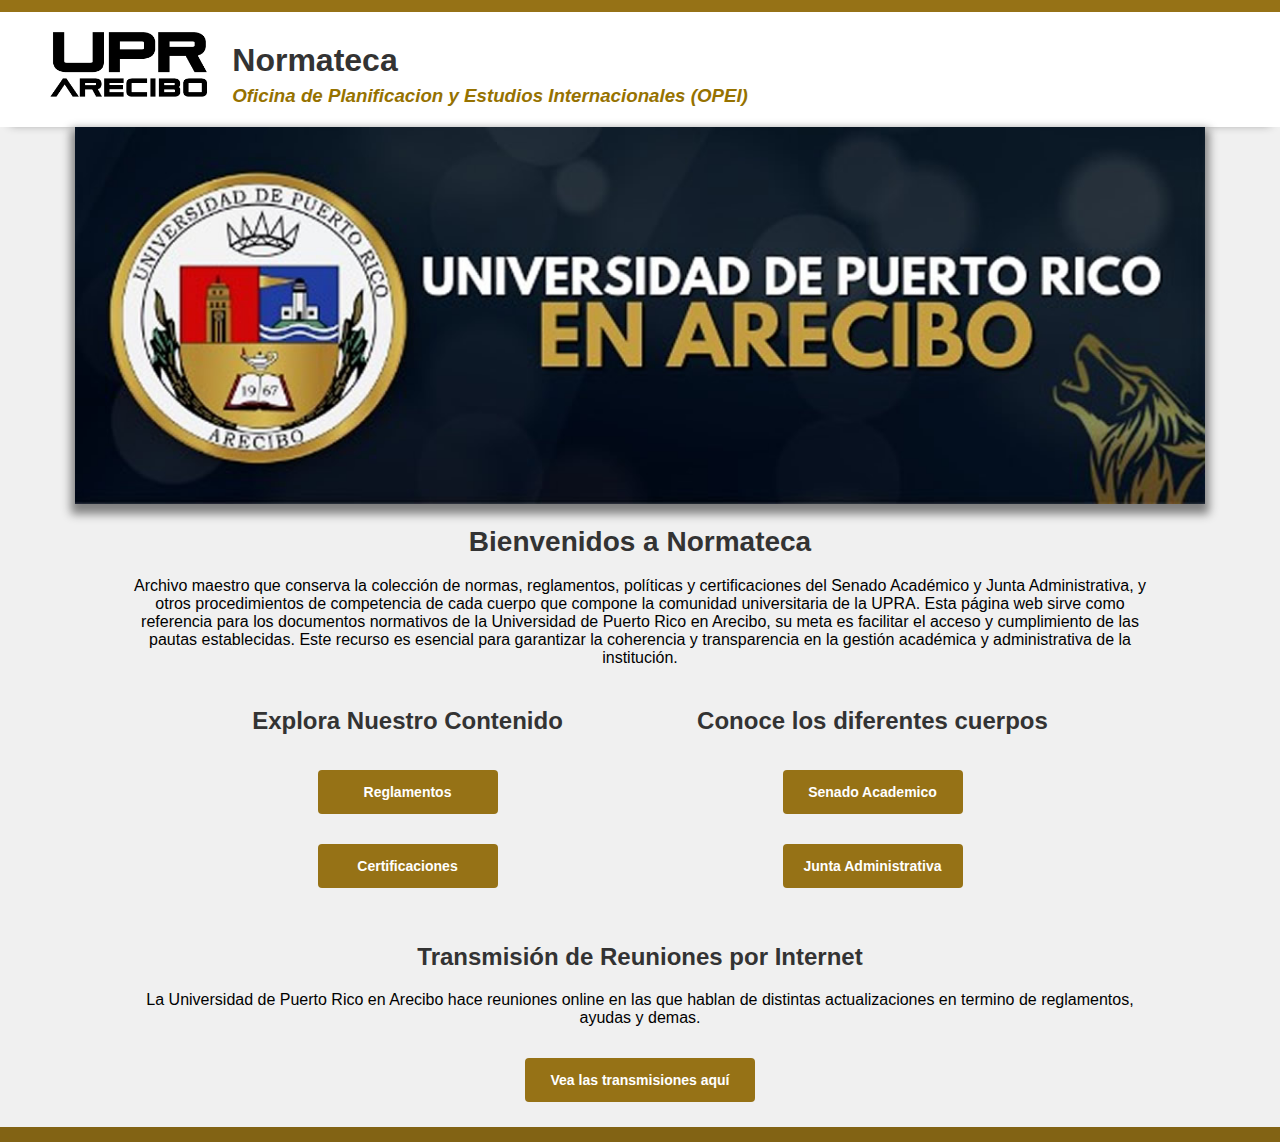
<file: index.html>
<!DOCTYPE html>
<html lang="en">
  <head>
    <meta charset="UTF-8" />
    <meta name="viewport" content="width=device-width, initial-scale=1.0" />
    <title>Normateca</title>
    <link rel="stylesheet" href="assets/css/home.css" />
  </head>
  <body>
    <header>
      <img src="assets/images/arecibo.png" />
      <div>
        <h1>Normateca</h1>
        <h3>
          <i> Oficina de Planificacion y Estudios Internacionales (OPEI) </i>
        </h3>
      </div>
    </header>

    <section class="main">
      <img src="assets/images/uni.jpg" />
      <h1>Bienvenidos a Normateca</h1>
      <p>
        Archivo maestro que conserva la colección de normas, reglamentos,
        políticas y certificaciones del Senado Académico y Junta Administrativa,
        y otros procedimientos de competencia de cada cuerpo que compone la
        comunidad universitaria de la UPRA. Esta página web sirve como
        referencia para los documentos normativos de la Universidad de Puerto
        Rico en Arecibo, su meta es facilitar el acceso y cumplimiento de las
        pautas establecidas. Este recurso es esencial para garantizar la
        coherencia y transparencia en la gestión académica y administrativa de
        la institución.
      </p>

      <div class="container">
        <div class="contenido">
          <h2>Explora Nuestro Contenido</h2>
          <button class="btn">Reglamentos</button>
          <button
            class="btn"
            onclick="window.location.href='./views/search.php'"
          >
            Certificaciones
          </button>
        </div>

        <div class="cuerpos">
          <h2>Conoce los diferentes cuerpos</h2>

          <button class="btn">Senado Academico</button>
          <button class="btn">Junta Administrativa</button>
        </div>
      </div>

      <div>
        <h2>Transmisión de Reuniones por Internet</h2>
        <p>
          La Universidad de Puerto Rico en Arecibo hace reuniones online en las
          que hablan de distintas actualizaciones en termino de reglamentos,
          ayudas y demas.
        </p>
        <button
          class="btn btn-live"
          onclick="window.open('https://www.facebook.com/UPRAoficial?mibextid=LQQJ4d', '_blank')"
        >
          Vea las transmisiones aquí
        </button>
      </div>
    </section>

    <footer></footer>
  </body>
</html>
</file>
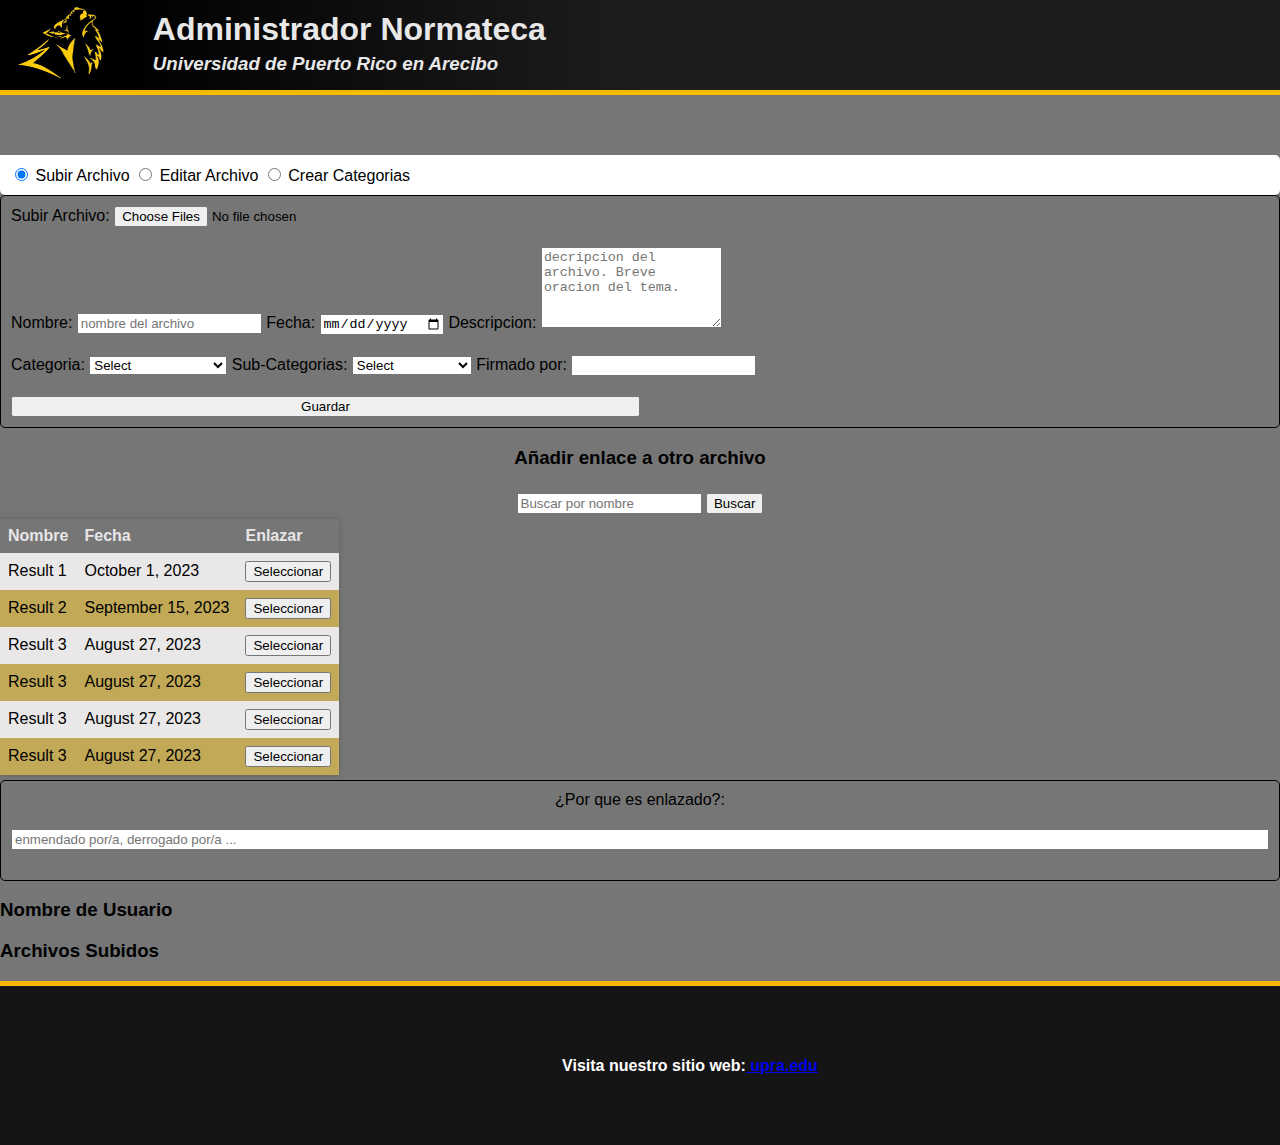
<file: admin.html>
<!DOCTYPE html>
<html lang="en">
  <head>
    <meta charset="UTF-8" />
    <meta name="viewport" content="width=device-width, initial-scale=1.0" />
    <title>Normateca</title>
    <link rel="stylesheet" href="admin.css" />
  </head>
  <body>
    <header>
      <img src="/images/logo.png" />
      <div>
        <h1>Administrador Normateca</h1>
        <h3><i> Universidad de Puerto Rico en Arecibo </i></h3>
      </div>
    </header>

    <section class="container">
      <div class="principales">
        <div class="tabs">
          <input type="radio" name="tab" id="subirBtn" checked />
          <label for="subirBtn">Subir Archivo</label>
          <input type="radio" name="tab" id="editarBtn" />
          <label for="editarBtn">Editar Archivo</label>
          <input type="radio" name="tab" id="crearBtn" />
          <label for="crearBtn">Crear Categorias</label>
        </div>

        <div class="tab-content">
          <div id="subir" class="subir">
            
            <div class="archivo">
              <form>
                <div class="full-size pdf">
                <label for="file"> Subir Archivo: </label
                  ><input type="file" id="file" multiple />
                </div>
                <div class="side-by-side">
                  <label for="filename"> Nombre: </label>
                  <input type="text" id="filename" placeholder="nombre del archivo"/>

                  <label for="fecha"> Fecha: </label
                  ><input type="date" id="fecha" />

                  <label for="decripcion"> Descripcion: </label
                  ><textarea
                    type="text"
                    id="descripcion"
                    rows="5"
                    maxlength="150"
                    placeholder="decripcion del archivo. Breve oracion del tema."
                  ></textarea>
                </div>
                <div class="side-by-side">
                  
                <label for="filename"> Categoria: </label>
                <select id="categorias" name="categorias">
                  <option value="">Select</option>
                  <option value="JA">Junta Academica</option>
                  <option value="SA">Senado Academico</option>
                  <option value="cat1">Categoria 1</option>
                  <option value="cat2">Categoria 2</option>
                </select>

                <label for="filename"> Sub-Categorias: </label>
                <select id="subcategorias" name="subcategorias">
                  <option value="">Select</option>
                  <option value="JA">Certificado</option>
                  <option value="SA">Solicitud</option>
                  <option value="cat1">Aprobado</option>
                  <option value="cat2">Sub-Categoria 2</option>
                </select>
                <label for="firma"> Firmado por: </label
                ><input type="text" id="firma" />
              </div>

              <div class="full-size guarda">
                <input type="submit" value="Guardar" />
              </div>

            </form>
              
            </div>
            <div class="backline">
              <h3>Añadir enlace a otro archivo</h3>

              <div class="search-bar">
                <input type="text" placeholder="Buscar por nombre" />
                <button type="submit">Buscar</button>
              </div>
              <div class="sTable">
              <table>
                <thead>
                  <tr>
                    <th>Nombre</th>
                    <th>Fecha</th>
                    <th>Enlazar</th>
                  </tr>
                </thead>
                <tbody>
                  <tr>
                    <td>Result 1</td>
                    <td>October 1, 2023</td>

                    <td><button>Seleccionar</button></td>
                  </tr>
                  <tr>
                    <td>Result 2</td>
                    <td>September 15, 2023</td>

                    <td><button>Seleccionar</button></td>
                  </tr>
                  <tr>
                    <td>Result 3</td>
                    <td>August 27, 2023</td>

                    <td><button>Seleccionar</button></td>
                  </tr>
                  <tr>
                    <td>Result 3</td>
                    <td>August 27, 2023</td>

                    <td><button>Seleccionar</button></td>
                  </tr>
                  <tr>
                    <td>Result 3</td>
                    <td>August 27, 2023</td>

                    <td><button>Seleccionar</button></td>
                  </tr>
                  <tr>
                    <td>Result 3</td>
                    <td>August 27, 2023</td>

                    <td><button>Seleccionar</button></td>
                  </tr>
                </tbody>
              </table>
              </div>

              <div class="razon">
                <form>
                  <label>¿Por que es enlazado?:</label>
                  <input
                    typw="text"
                    name="razon"
                    placeholder="enmendado por/a, derrogado por/a ..."
                  />
                </form>
              </div>
            </div>
          </div>
          <div id="editar" class="editar" style="display: none">
            
            
            <br />
            <h3>Editar archivo</h3>
            <div class="editInfo">
              <div class="editarchivo">
                <form>
                  <label for="e_filename"> Nombre: </label
                  ><input
                    type="text"
                    id="e_filename"
                    placeholder="nombre del archivo"
                  />

                  <label for="e_fecha"> Fecha: </label
                  ><input type="date" id="e_fecha" />

                  <label for="e_decripcion"> Descripcion: </label
                  ><textarea
                    type="text"
                    id="e_descripcion"
                    rows="5"
                    maxlength="150"
                    placeholder="decripcion del archivo. Breve oracion del tema."
                  ></textarea>
                </form>
                
              </div>

              <div class="editarchivo2">
                <form>
                  <label for="e_cat"> Categoria: </label>
                  <select id="e_categorias" name="categorias">
                    <option value="">Select</option>
                    <option value="JA">Junta Academica</option>
                    <option value="SA">Senado Academico</option>
                    <option value="cat1">Categoria 1</option>
                    <option value="cat2">Categoria 2</option>
                  </select>

                  <label for="e_sub"> Sub-Categorias: </label>
                  <select id="e_subcategorias" name="subcategorias">
                    <option value="">Select</option>
                    <option value="JA">Certificado</option>
                    <option value="SA">Solicitud</option>
                    <option value="cat1">Aprobado</option>
                    <option value="cat2">Sub-Categoria 2</option>
                  </select>
                  <label for="firma"> Firmado por: </label
                  ><input type="text" id="e_firma" />
                  <label>¿Por que es enlazado?:</label>
                  <input
                    typw="text"
                    name="razon"
                    placeholder="enmendado por/a, derrogado por/a ..."
                  />
                  <input class="botonedit" type="submit" value="Guardar" />
                  
                </form>
                
              </div>
              <div class="search-bar">
                <input
                  type="text"
                  placeholder="Buscar archivo a editar por nombre, año, categoria, subcategoria..."
                />
                <button type="submit">Buscar</button>
              </div>
            </div>
            <table>
              <thead>
                <tr>
                  <th>Nombre</th>
                  <th>Fecha</th>
                  <th>Enlazar</th>
                  <th>Editar</th>
                </tr>
              </thead>
              <tbody>
                <tr>
                  <td>Result 1</td>
                  <td>October 1, 2023</td>
                  <td><button>Enlazar</button></td>
                  <td><button>Editar</button></td>
                </tr>
                <tr>
                  <td>Result 2</td>
                  <td>September 15, 2023</td>
                  <td><button>Enlazar</button></td>

                  <td><button>Editar</button></td>
                </tr>
                <tr>
                  <td>Result 3</td>
                  <td>August 27, 2023</td>
                  <td><button>Enlazar</button></td>

                  <td><button>Editar</button></td>
                </tr>
                <tr>
                  <td>Result 3</td>
                  <td>August 27, 2023</td>
                  <td><button>Enlazar</button></td>

                  <td><button>Editar</button></td>
                </tr>
                <tr>
                  <td>Result 3</td>
                  <td>August 27, 2023</td>
                  <td><button>Enlazar</button></td>

                  <td><button>Editar</button></td>
                </tr>
                <tr>
                  <td>Result 3</td>
                  <td>August 27, 2023</td>
                  <td><button>Enlazar</button></td>

                  <td><button>Editar</button></td>
                </tr>
              </tbody>
            </table>
          </div>
          <div id="crear" class="crear" style="display: none">
            <div class="crearForm">
              <form>
                <label> Categoria a añadir: </label>
                <input type="text" />
                <label> Subcategoria a añadir: </label>
                <input type="text" />
              </form>
              <input type="submit" value="Añadir" />
            </div>
          </div>
        </div>
      </div>

      <div class="aside">
        <h3>Nombre de Usuario</h3>
        <h3>Archivos Subidos</h3>
      </div>
    </section>

    <footer>
      <h4>Visita nuestro sitio web:<a href="#"> upra.edu</a></h4>
    </footer>

    <script src="main.js"></script>
  </body>
</html>
</file>
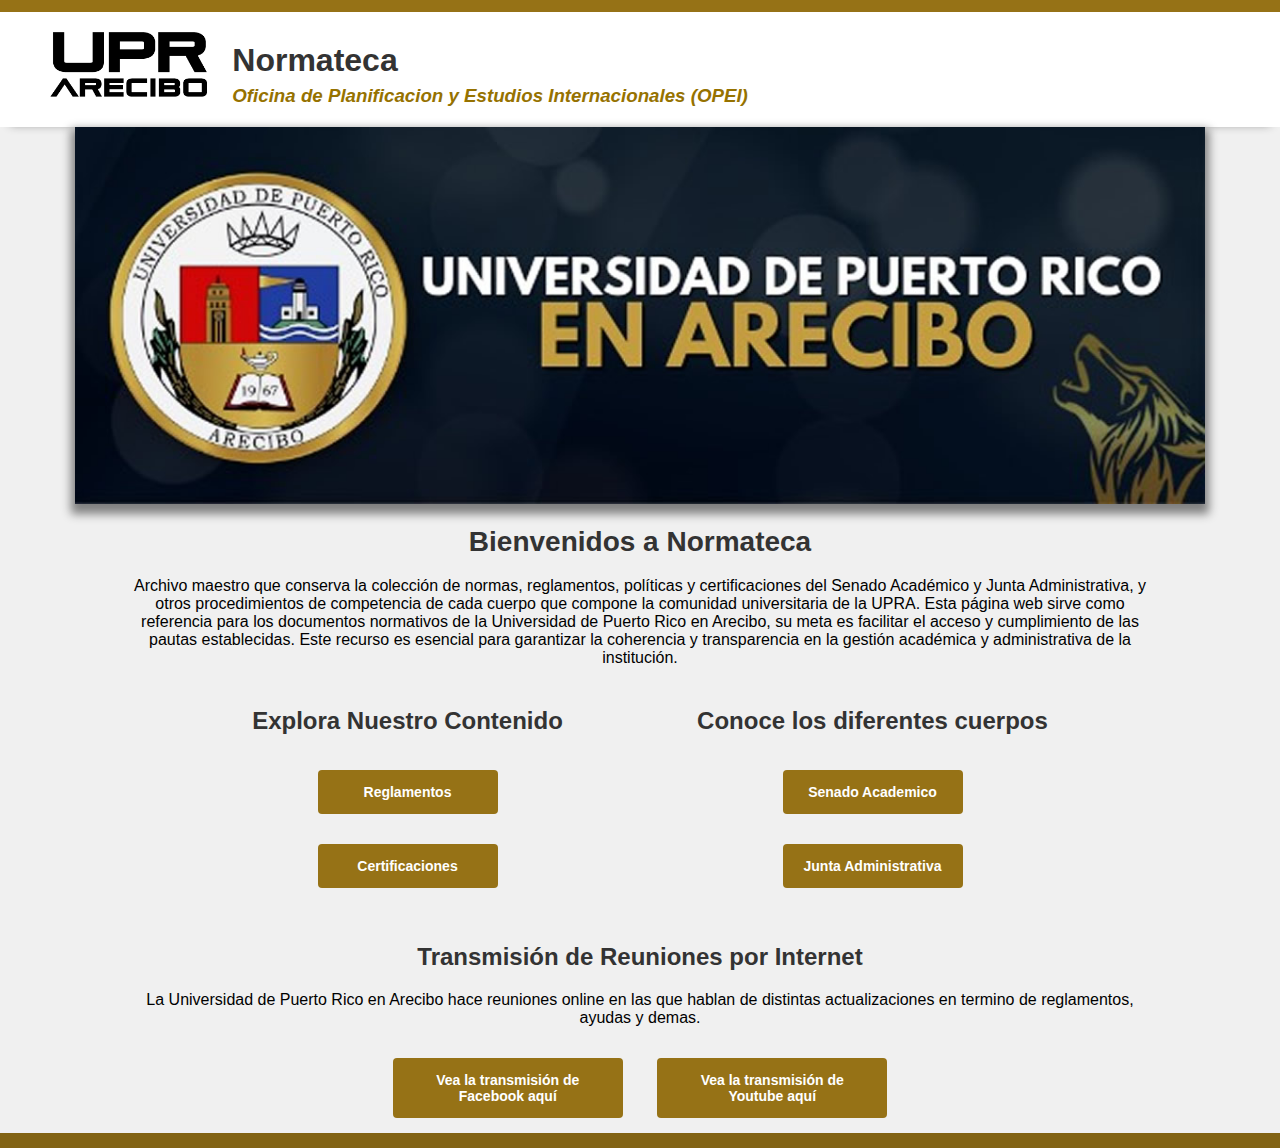
<file: home.html>
<!DOCTYPE html>
<html lang="en">
  <head>
    <meta charset="UTF-8" />
    <meta name="viewport" content="width=device-width, initial-scale=1.0" />
    <title>Normateca</title>
    <link rel="stylesheet" href="assets/css/home.css" />
  </head>
  <body>
    <header>
      <img src="assets/images/arecibo.png" />
      <div>
        <h1>Normateca</h1>
        <h3>
          <i> Oficina de Planificacion y Estudios Internacionales (OPEI) </i>
        </h3>
      </div>
    </header>

    <section class="main">
      <img src="assets/images/uni.jpg" />
      <h1>Bienvenidos a Normateca</h1>
      <p>
        Archivo maestro que conserva la colección de normas, reglamentos,
        políticas y certificaciones del Senado Académico y Junta Administrativa,
        y otros procedimientos de competencia de cada cuerpo que compone la
        comunidad universitaria de la UPRA. Esta página web sirve como
        referencia para los documentos normativos de la Universidad de Puerto
        Rico en Arecibo, su meta es facilitar el acceso y cumplimiento de las
        pautas establecidas. Este recurso es esencial para garantizar la
        coherencia y transparencia en la gestión académica y administrativa de
        la institución.
      </p>

      <div class="container">
        <div class="contenido">
          <h2>Explora Nuestro Contenido</h2>
          <button class="btn" onclick="window.location.href='reglamentos.html'">
            Reglamentos
          </button>
          <button class="btn" onclick="window.location.href='index.html'">
            Certificaciones
          </button>
        </div>

        <div class="cuerpos">
          <h2>Conoce los diferentes cuerpos</h2>

          <button class="btn" onclick="window.location.href='https://upra.edu/upra/senado-academico/#1476889476105-82a2cd13-02d3'">
            Senado Academico 
          </button>
          <button class="btn" onclick="window.location.href='https://upra.edu/upra/junta-administrativa/'">
            Junta Administrativa
          </button>
        </div>
      </div>

      <div>
        <h2>Transmisión de Reuniones por Internet</h2>
        <p>
          La Universidad de Puerto Rico en Arecibo hace reuniones online en las
          que hablan de distintas actualizaciones en termino de reglamentos,
          ayudas y demas.
        </p>
        <button
          class="btn btn-live"
          onclick="window.open('https://www.facebook.com/UPRAoficial?mibextid=LQQJ4d', '_blank')"
        >
          Vea la transmisión de Facebook aquí
        </button>
        <button
          class="btn btn-live"
          onclick="window.open('https://www.youtube.com/watch?v=SFL9CiNGvtw', '_blank')"
        >
        Vea la transmisión de <br> Youtube aquí
        </button>
      </div>
    </section>

    <footer></footer>
  </body>
</html>
</file>
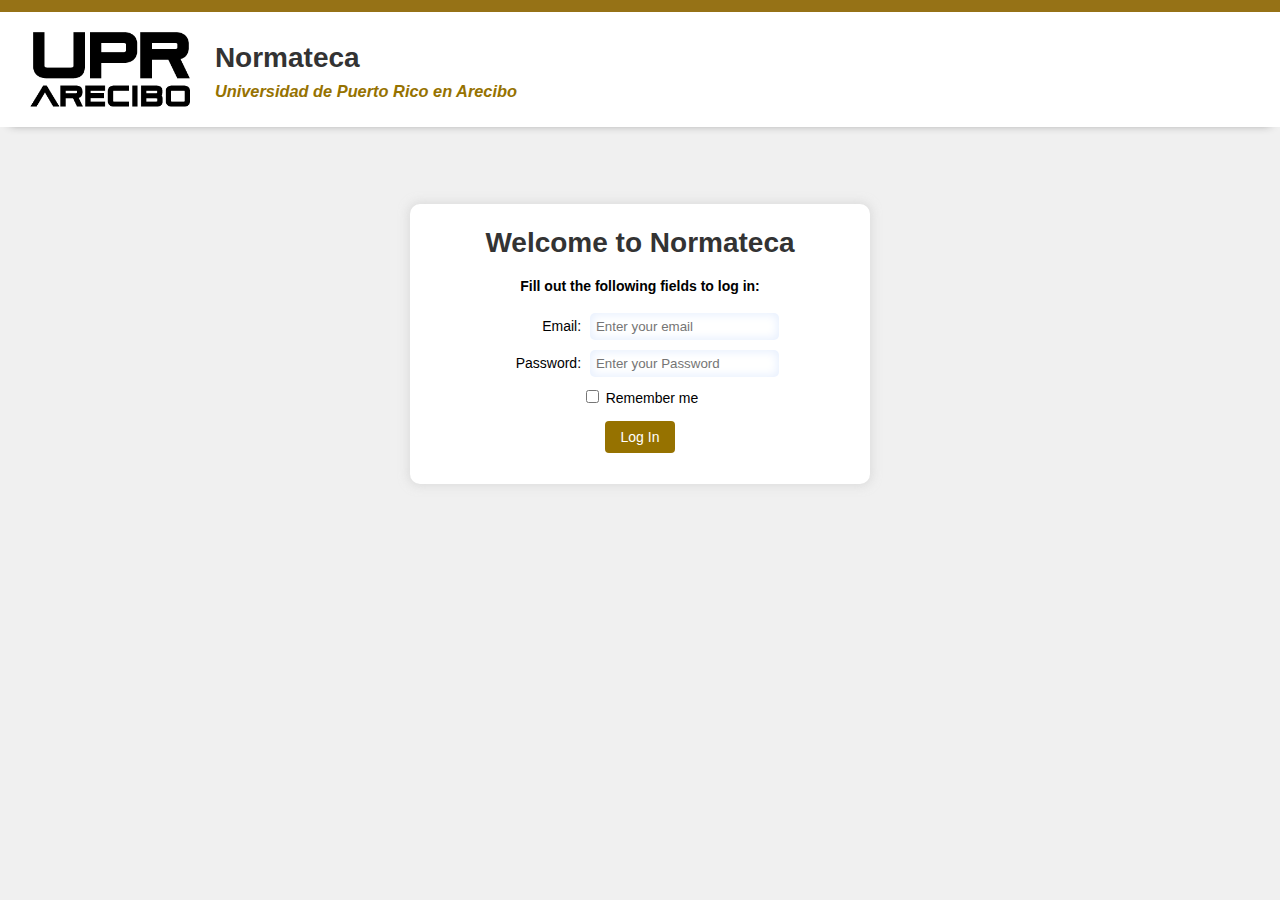
<file: login.html>
<!DOCTYPE html>
<html lang="en">
  <head>
    <meta charset="UTF-8" />
    <meta name="viewport" content="width=device-width, initial-scale=1.0" />
    <title>Normateca Log In</title>
    <link rel="stylesheet" href="/assets/css/login.css" />
  </head>
  <body>
    <header>
      <img src="/assets/images/arecibo.png" />
      <div>
        <h1>Normateca</h1>
        <h3><i> Universidad de Puerto Rico en Arecibo </i></h3>
      </div>
    </header>

    <section class="login">
      <form class="loginForm">
        <h1>Welcome to Normateca</h1>

        <h4>Fill out the following fields to log in:</h4>

        <label for="email">Email: </label>
        <input
          type="email"
          value=""
          name="email"
          id="email"
          placeholder="Enter your email"
        />
        <br />
        <label for="ssn">Password: </label>
        <input
          type="text"
          value=""
          name="ssn"
          id="ssn"
          placeholder="Enter your Password"
        />
        <br />
        <div>
          <input type="checkbox" name="Remember" id="Remember" />
          <label for="Remember" id="remblbl">Remember me</label>
        </div>

        <button class="btn" type="submit">Log In</button>
      </form>
    </section>
  </body>
</html>
</file>
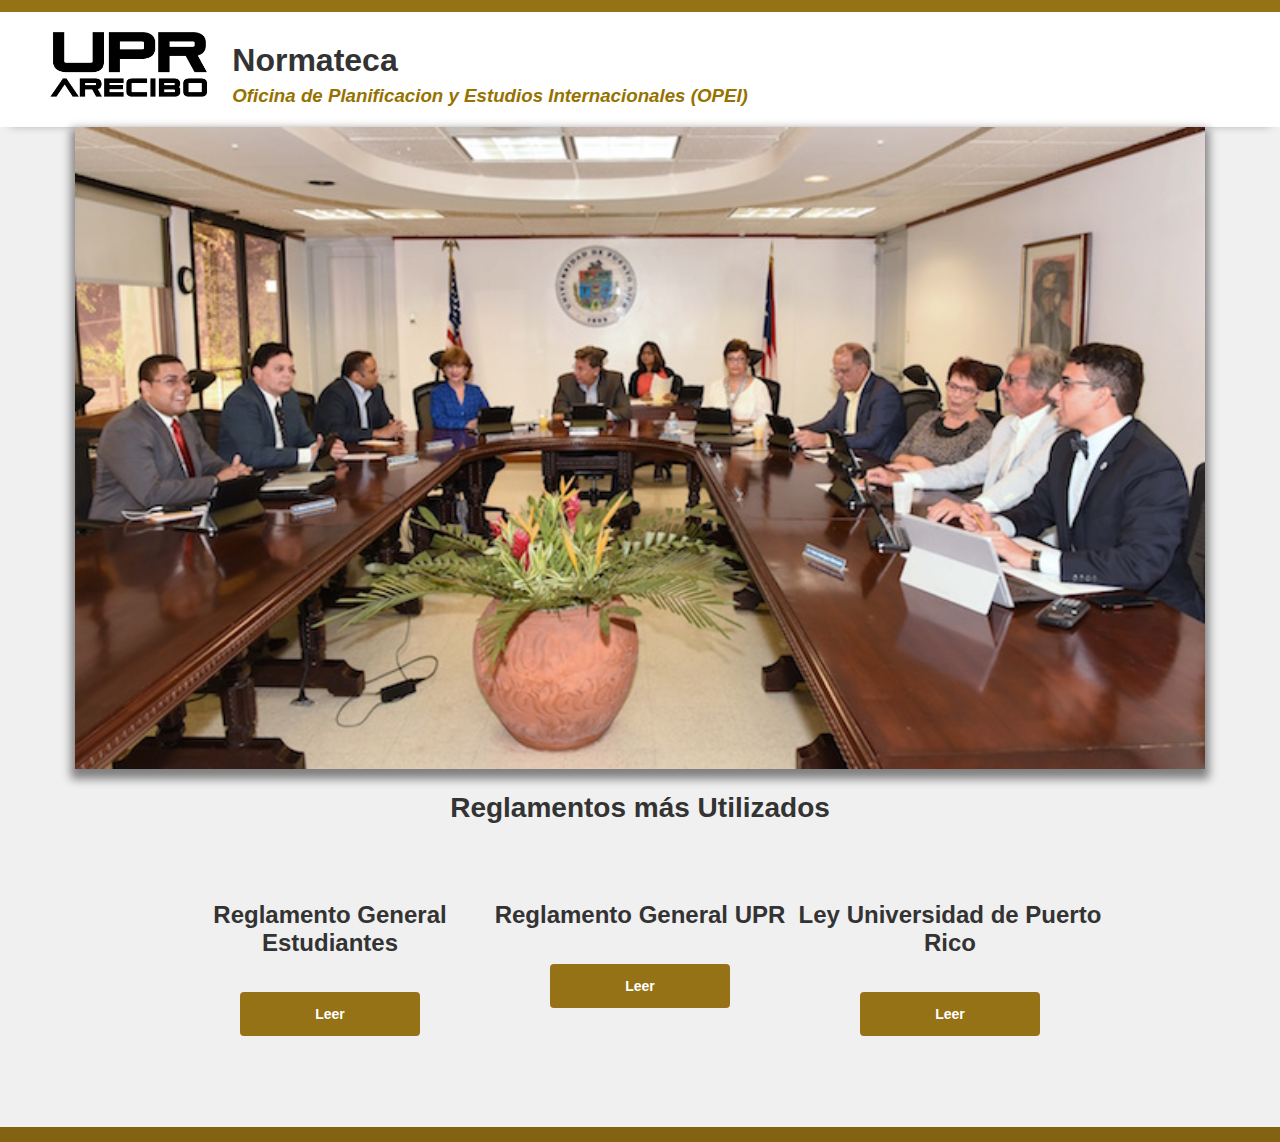
<file: reglamentos.html>
<!DOCTYPE html>
<html lang="en">
  <head>
  <meta charset="UTF-8" />
    <meta name="viewport" content="width=device-width, initial-scale=1.0" />
    <title>Normateca</title>
    <link rel="stylesheet" href="assets/css/home.css" />
  </head>
  <body>
    <header>
      <img src="assets/images/arecibo.png" />
      <div>
        <h1>Normateca</h1>
        <h3>
          <i> Oficina de Planificacion y Estudios Internacionales (OPEI) </i>
        </h3>
      </div>
    </header>
  
   <section class="main">
      <img src="assets/images/Junta.jpg" />
      
  
      <h1>Reglamentos más Utilizados</h1>
      <br>
      <div class="container">
        <div class="contenido"> 
          
          <h2>Reglamento General Estudiantes</h2> 
          <button
          class="btn"
          onclick="window.open('../assets/leyes/rge_28_jul_2011.pdf', '_blank')"
        > Leer</button> 
        </div>
        <div class="contenido"> 
          
          <h2>Reglamento General UPR</h2> 
          <button
          class="btn"
          onclick="window.open('../assets/leyes/160 2014-2015 reglamento general upr enm 15 septiembre 2014.pdf', '_blank')"
        > Leer</button> 
        </div> 
        <div class="contenido"> 
          
          <h2>Ley Universidad de Puerto Rico</h2> 
          <button
          class="btn"
          onclick="window.open('../assets/leyes/ley_1-1966_upr_comp.pdf', '_blank')"
        > Leer</button> 
      </div>

    </section>

    <footer></footer>
  </body>
</html>
</file>
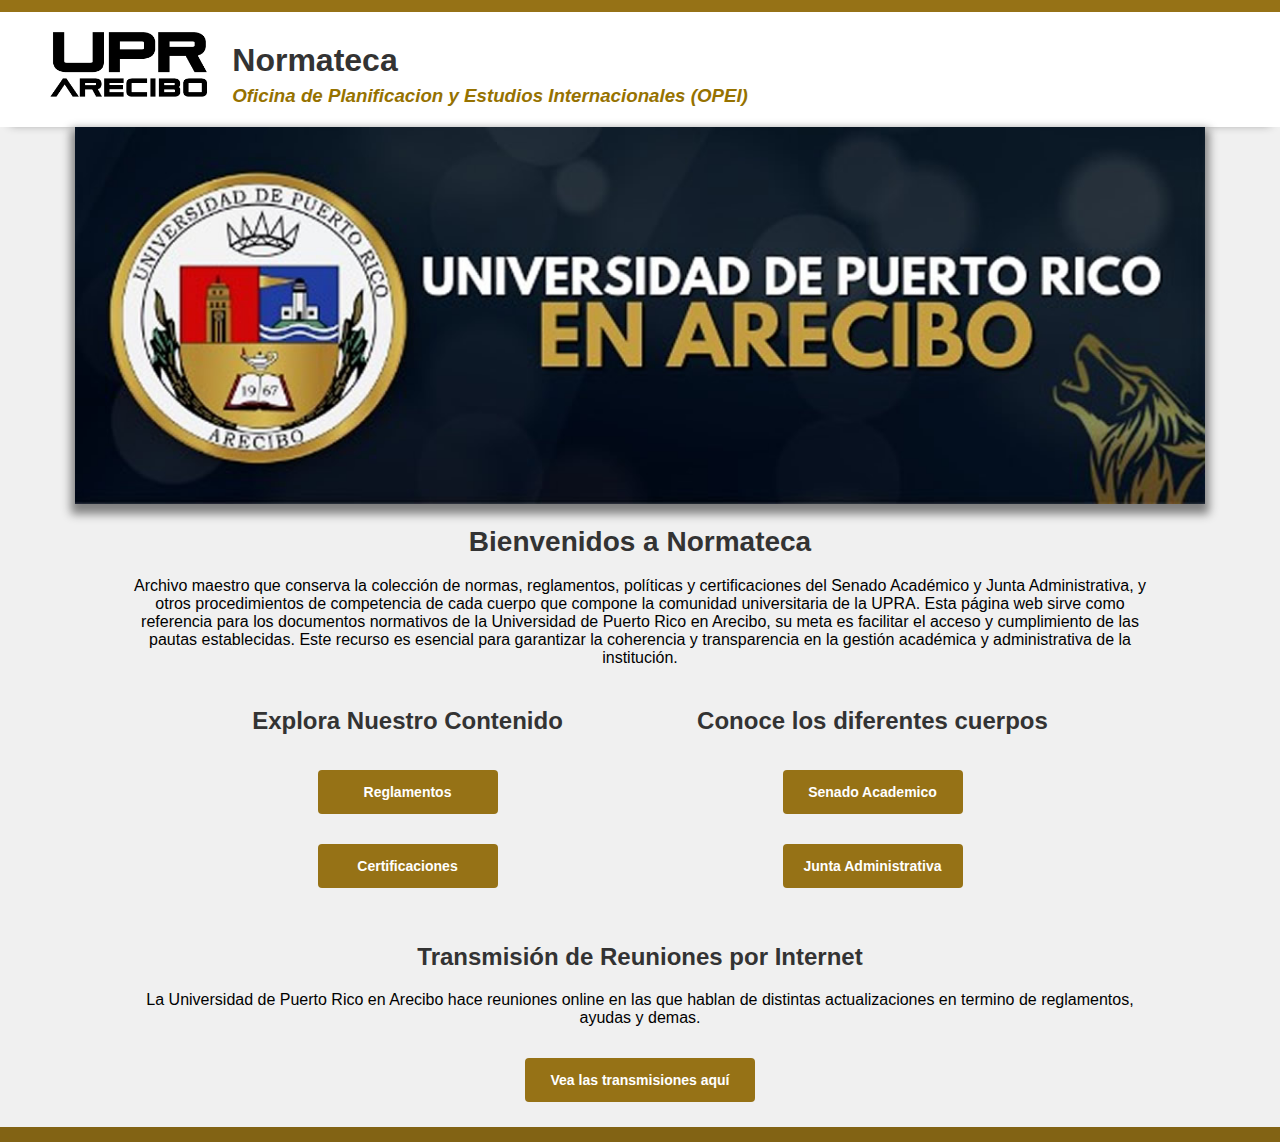
<file: views/home.html>
<!DOCTYPE html>
<html lang="en">
  <head>
    <meta charset="UTF-8" />
    <meta name="viewport" content="width=device-width, initial-scale=1.0" />
    <title>Normateca</title>
    <link rel="stylesheet" href="/assets/css/home.css" />
  </head>
  <body>
    <header>
      <img src="/assets/images/arecibo.png" />
      <div>
        <h1>Normateca</h1>
        <h3>
          <i> Oficina de Planificacion y Estudios Internacionales (OPEI) </i>
        </h3>
      </div>
    </header>

    <section class="main">
      <img src="/assets/images/uni.jpg" />
      <h1>Bienvenidos a Normateca</h1>
      <p>
        Archivo maestro que conserva la colección de normas, reglamentos,
        políticas y certificaciones del Senado Académico y Junta Administrativa,
        y otros procedimientos de competencia de cada cuerpo que compone la
        comunidad universitaria de la UPRA. Esta página web sirve como
        referencia para los documentos normativos de la Universidad de Puerto
        Rico en Arecibo, su meta es facilitar el acceso y cumplimiento de las
        pautas establecidas. Este recurso es esencial para garantizar la
        coherencia y transparencia en la gestión académica y administrativa de
        la institución.
      </p>

      <div class="container">
        <div class="contenido">
          <h2>Explora Nuestro Contenido</h2>
          <button class="btn">Reglamentos</button>
          <button class="btn" onclick="window.location.href='index.html'">
            Certificaciones
          </button>
        </div>

        <div class="cuerpos">
          <h2>Conoce los diferentes cuerpos</h2>

          <button class="btn">Senado Academico</button>
          <button class="btn">Junta Administrativa</button>
        </div>
      </div>

      <div>
        <h2>Transmisión de Reuniones por Internet</h2>
        <p>
          La Universidad de Puerto Rico en Arecibo hace reuniones online en las
          que hablan de distintas actualizaciones en termino de reglamentos,
          ayudas y demas.
        </p>
        <button
          class="btn btn-live"
          onclick="window.open('https://www.facebook.com/UPRAoficial?mibextid=LQQJ4d', '_blank')"
        >
          Vea las transmisiones aquí
        </button>
      </div>
    </section>

    <footer></footer>
  </body>
</html>
</file>
<file: assets/css/home.css>
body {
  margin: 0;
  padding: 0;
  height: 100%;
  background-repeat: no-repeat;
  font-size: 16px;
  background-color: #f0f0f0;
}

* {
  font-family: Arial, Helvetica, sans-serif;
}

header {
  background-color: #ffffff;
  display: flex;
  max-height: 75px;
  color: #333333;
  border-top: 12px solid #967216;
  padding: 20px;
  padding-left: 50px;
  box-shadow: 0 7px 9.5px -9.5px grey;
}

header img {
  width: 13%;
  margin-right: 13px;
  margin-bottom: 10px;
}

#upra {
  display: block;
  margin-left: auto;
  margin-right: auto;
  width: 100%;

  /* width: 200%;
  margin-right: 13px; */
}

header h3 > i {
  color: #967200;
}

header div {
  margin-left: 12px;
  margin-top: auto;
  margin-bottom: auto;
  line-height: 14px;
}

section {
  text-align: center;
  justify-content: center;
  min-height: 1000px;
  color: #333333;
}

p {
  color: black;
}

.main {
  margin-left: 75px;
  margin-right: 75px;
}

.main p {
  margin-left: 50px;
  margin-right: 50px;
}

.main h1 {
  font-size: 28px;
}

.main img {
  width: 100%;
  box-shadow: 0 6px 9px 4px grey;
}
.container {
  display: flex;
  justify-content: space-between;
  margin-left: 100px;
  margin-right: 100px;
  margin-top: 20px;
  margin-bottom: 20px;
}

.contenido,
.cuerpos {
  display: flex;
  flex-direction: column;
  align-items: center;
  margin-bottom: 20px;
  width: 50%;
}

.btn {
  padding: 14px 10px;
  background-color: #967216;
  color: white;
  border: none;
  border-radius: 4px;
  cursor: pointer;
  margin: 15px;
  font-size: 14px;
  font-weight: bold;
  width: 180px;
}

.btn-live {
  width: 230px;
}

.btn:hover {
  background-color: #b0922e;
}

footer {
  background-color: #826314;
  height: 15px;
}

@media (max-width: 785px) {
  .container {
    margin-left: 50px;
    margin-right: 50px;
  }

  .contenido,
  .cuerpos {
    width: 50%;
  }

  header img {
    width: 14%;
  }

  header {
    padding-left: 25px;
  }
}

@media (max-width: 750px) {
  section {
    min-height: 1170px;
  }

  .container {
    margin-left: 40px;
    margin-right: 40px;
  }

  .contenido,
  .cuerpos {
    width: 50%;
  }

  .btn {
    width: 120px;
  }

  .btn-live {
    width: 230px;
  }

  header img {
    width: 20%;
  }

  header {
    padding-left: 25px;
    padding: 10px;
  }

  header h1 {
    font-size: 24px;
  }

  header h3 > i {
    font-size: 16px;
  }
}
</file>
<file: admin.css>
:root {
  --luminous-vivid-amber: #fcb900;
  --accent: #967216;
  --cyan-bluish-gray: #abb8c3;
  --luminous-vivid-orange: #ff6900;
  --dark-gray: #111;
  --light-gray: #767676;
  --grey: #333333;
  --silver: #c8d3d5;
  --gold: #debc4bba;
}

body {
  margin: 0;
  padding: 0;
  height: 100%;
  font-family: "Helvetica Neue", sans-serif;
  background-color: var(--light-gray);
  background-repeat: no-repeat;
  font-size: 16px;
  overflow-x: hidden;
  display: grid;
}

header {
  background-image: linear-gradient(
    to right,
    black 9%,
    #1d1d1d 50%,
    #1d1d1d 100%
  );
  display: flex;
  max-height: 90px;
  color: rgb(232, 232, 232);
  border-bottom: 5px solid var(--luminous-vivid-amber);
  margin-bottom: 60px;
}

header img {
  width: 11%;
}

header div {
  margin-left: 12px;
  margin-top: auto;
  line-height: 14px;
}

main {
  display: grid;
  grid-template-columns: 75% 25%;
  grid-template-rows: auto;
  column-gap: 20px;
  margin: 10px;
  justify-content: center;
  align-items: flex-start;
}

main > section,
main > aside {
  background-color: #dad4d4;
  justify-content: center;
  margin: 0 auto;
  border-radius: 10px;
  padding: 25px;
  box-shadow: 0px 0px 30px #161515b7;
}

main > section {
  width: 85%;
}

.buttons button {
  padding: 5px;
  border: none;
  border-radius: 5px 5px 0 0;
  padding: 10px;
}

.buttons .active {
  background-color: #c19f2c;
}

.tabs {
  background-color: white;
  border: none;
  border-radius: 0 5px 5px 5px;
  padding: 10px;
}

.subir form,
.editar form {
  display: grid;
  grid-template-rows: repeat(3, auto);
  row-gap: 20px;
  border: 1px solid black;
  border-radius: 5px;
  padding: 10px;
}

.subir form input[type="submit"],
.editar form input[type="submit"] {
  width: 50%;
  justify-self: center;
}

.file {
  text-align: center;
}

.box {
  display: grid;
  grid-template-columns: repeat(2, auto);
  column-gap: 20px;
}

.innerBox {
  display: grid;
  grid-template-columns: repeat(2, auto);
  column-gap: 10px;
  row-gap: 10px;
  align-items: center;
}

.innerBox label {
  text-align: right;
}

.innerBox select,
.innerBox input {
  padding: 10px;
  border-radius: 5px;
  border: 1px solid black;
}

.backline {
  text-align: center;
  display: grid;
  grid-template-rows: repeat(4, auto);
  row-gap: 5px;
}

table {
  table-layout: fixed;
  border-collapse: collapse;
  box-shadow: 0px 0px 5px #645f5f;
}

th,
td {
  padding: 8px;
  text-align: left;
}

thead {
  background-color: var(--light-gray);
  color: #e8e6e6;
}

tbody tr:nth-child(even) {
  background-color: var(--gold);
}

tbody tr:nth-child(odd) {
  background-color: #e9e7e7;
}

.crear {
  display: grid;
  grid-template-rows: repeat(3, auto);
  text-align: center;
  width: 100%;
}

.crear table th,
.crear table td {
  text-align: center;
}

footer {
  background-color: #161515;
  border-top: 5px solid var(--luminous-vivid-amber);
  color: white;
  position: bottom;
  left: 0;
  bottom: 0;
  width: 100%;
  margin: auto auto;
  text-align: center;
  padding: 50px;
}
</file>
<file: assets/css/login.css>
body {
  margin: 0;
  padding: 0;
  height: 100%;
  background-repeat: no-repeat;
  font-size: 14px;
  background-color: #f0f0f0;
}

* {
  font-family: Arial, Helvetica, sans-serif;
}

header {
  background-color: #ffffff;
  display: flex;
  max-height: 75px;
  color: #333333;
  border-top: 12px solid #967216;
  padding: 20px;
  padding-left: 30px;
  box-shadow: 0 7px 9.5px -9.5px grey;
}

header img {
  width: 13%;
  margin-right: 13px;
}

#upra {
  display: block;
  margin-left: auto;
  margin-right: auto;
  width: 100%;

  /* width: 200%;
  margin-right: 13px; */
}

header h3 > i {
  color: #967200;
}

header div {
  margin-left: 12px;
  margin-top: auto;
  margin-bottom: auto;
  line-height: 14px;
}

body {
  display: grid;
  grid-template-rows: 30% 70%;
  row-gap: 20px;
}

.login {
  justify-self: center;
  align-self: center;
  text-align: center;
  margin-top: 40px;
}
.login h1 {
  color: #333333;
  font-size: 28px;
}

.loginForm {
  padding: 5px;
  width: 450px;
  height: 270px;
  justify-content: center;
  align-items: center;
  background-color: #ffffff;
  box-shadow: 0px 0px 10px 2px rgba(204, 204, 204, 0.546);
  border-radius: 10px;
}

.loginForm > label {
  display: inline-block;
  width: 80px;
  font-size: 14px;
  margin-bottom: 10px;
  margin-right: 5px;
  text-align: end;
}

.loginForm > input {
  padding: 6px;
  border-radius: 5px;
  border: none;
  border-radius: 5px;
  box-shadow: inset 0px 0px 10px 2px #e8f0fe;
  margin-bottom: 10px;
}

#remblbl {
  font-size: 14px;
}

.btn {
  padding: 8px 16px;
  background-color: #967200;
  color: white;
  border: none;
  border-radius: 4px;
  cursor: pointer;
  margin: 15px;
  font-size: 14px;
}

.btn:hover {
  background-color: #b0922e;
}
</file>
